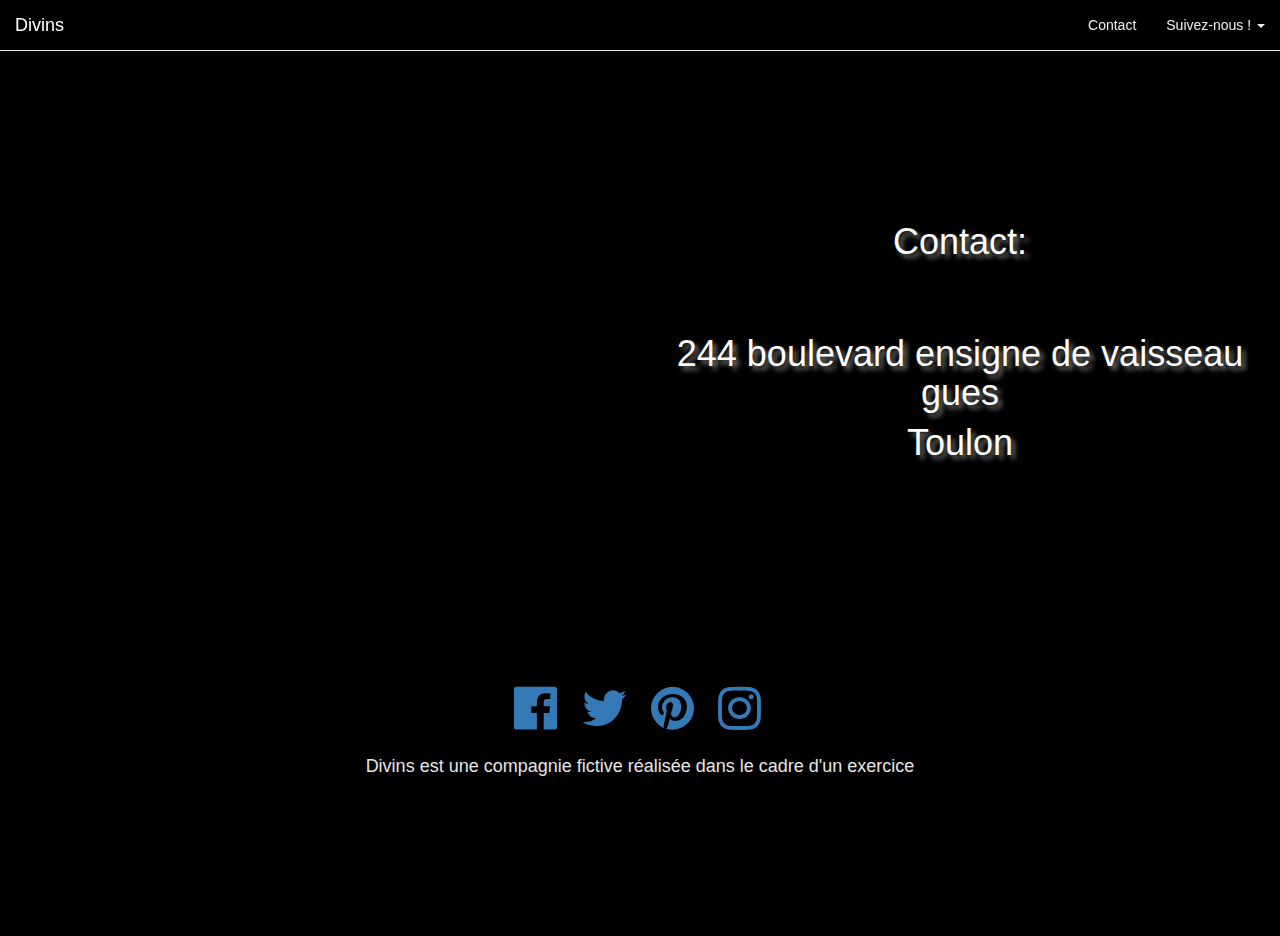
<file: Contact.html>
<!DOCTYPE html>
<html>
  <head>
    <meta charset="utf-8">
    <meta http-equiv="X-UA-Compatible" content="IE=edge">
    <meta name="viewport" content="width=device-width, initial-scale=1">

    <title> Divins </title>

    <link rel="stylesheet" href="https://maxcdn.bootstrapcdn.com/bootstrap/3.2.0/css/bootstrap.min.css">
    <link rel="stylesheet" href="https://maxcdn.bootstrapcdn.com/font-awesome/4.6.3/css/font-awesome.min.css">
    <link rel="stylesheet" type="text/css" href="style.css">

    
  </head>
  <body>

      <nav class="navbar navbar-default navbar-fixed-top navbar-transparent" role="navigation">
      <div class="container-fluid">
        <!-- Brand and toggle get grouped for better mobile display -->
        <div class="navbar-header">
          <button type="button" class="navbar-toggle" data-toggle="collapse" data-target="#bs-example-navbar-collapse-1">
            <span class="sr-only">Menu</span>
            <span class="icon-bar"></span>
            <span class="icon-bar"></span>
            <span class="icon-bar"></span>
          </button>
          <a class="navbar-brand" href="HOme.html">
            Divins
          </a>
        </div>

        <!-- Collect the nav links, forms, and other content for toggling -->
        <div class="collapse navbar-collapse" id="bs-example-navbar-collapse-1">
          <!-- <ul class="nav navbar-nav">
            <li class="active"><a href="#">Link</a></li>
            <li><a href="#">Link</a></li>
          </ul> -->
          <ul class="nav navbar-nav navbar-right">
            <li> 
              <a href="Contact.html">Contact</a>
            </li>
            <li class="dropdown">
              <a href="Contact.html" class="dropdown-toggle" data-toggle="dropdown">Suivez-nous ! <span class="caret"></span></a>
             <ul class="dropdown-menu" role="menu">
                <li><a href="https://twitter.com/search?q=divins&src=typd"> <i class="fa fa-twitter-square"></i> Twitter</a></li>
                <li><a href="https://www.facebook.com/Divins-363908507280263/"> <i class="fa fa-facebook-square"></i> Facebook</a></li>
              </ul>
            </li>
          </ul>
        </div><!-- /.navbar-collapse -->
      </div><!-- /.container-fluid -->
    </nav>

    <div class="teaser">
     <div class="row"></div>
      <div class="col-xs-12 col-md-6">
      <div class="vertical-spacer2"></div>
      <iframe src="https://www.google.com/maps/embed?pb=!1m18!1m12!1m3!1d2912.4848794484355!2d5.978425550525857!3d43.11533927904103!2m3!1f0!2f0!3f0!3m2!1i1024!2i768!4f13.1!3m3!1m2!1s0x12c91be07fd8224f%3A0xfcb122a6809ac130!2s244+Boulevard+Enseigne+de+Vaisseau+Gu%C3%A9s%2C+83000+Toulon!5e0!3m2!1sfr!2sfr!4v1477573646114" width="600" height="450" frameborder="0" style="border:0" allowfullscreen></iframe>
      </div>
        <div class="col-xs-12 col-md-6">
        <div class="vertical-spacer"></div>
         <div class="Contact">
        <h1>Contact:
        <div class="vertical-spacer2"></div>
        244 boulevard ensigne de vaisseau gues</p>
        Toulon</h1>
         </div>
        <div class="vertical-spacer"></div> 
      </div>
     </div>
   </div>
    <div id="MyFooter">
      
         <ul class="list-inline">
          <li><a href="https://www.facebook.com/Divins-363908507280263/"><i class="fa  fa-facebook-official" aria-hidden="true"></i></a></li>
          <li><a href="https://twitter.com/search?q=divins&src=typd"><i class="fa fa-twitter" aria-hidden="true"></i></a></li>
          <li><a href="https://fr.pinterest.com/search/?q=divins"><i class="fa fa-pinterest" aria-hidden="true"></i></a></li>
          <li><a href="https://www.instagram.com"><i class="fa fa-instagram" aria-hidden="true"></i></a></li>
        </ul>
        <p>Divins est une compagnie fictive réalisée dans le cadre d'un exercice</p>
      </div>
    <script src="https://ajax.googleapis.com/ajax/libs/jquery/1.11.1/jquery.min.js"></script>
    <script src="https://maxcdn.bootstrapcdn.com/bootstrap/3.2.0/js/bootstrap.min.js"></script>
  </body>
</html>
</file>
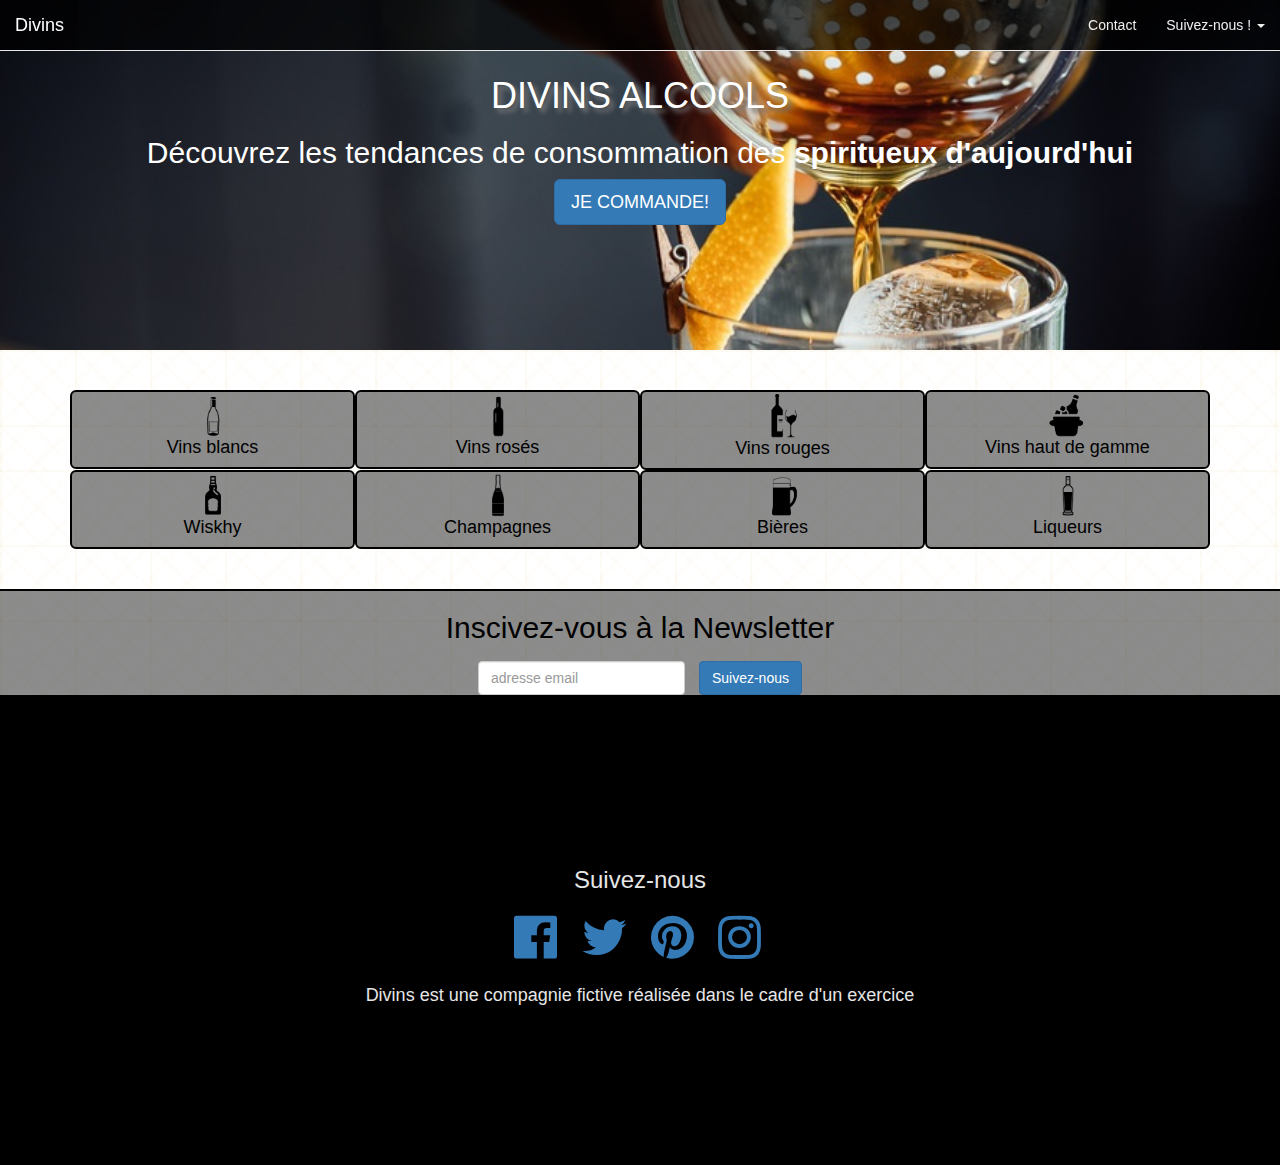
<file: HOme.html>
<!DOCTYPE html>
<html>
  <head>
    <meta charset="utf-8">
    <meta http-equiv="X-UA-Compatible" content="IE=edge">
    <meta name="viewport" content="width=device-width, initial-scale=1">

    <title> Divins - Déguster des spiritueux </title>

    <link rel="stylesheet" href="https://maxcdn.bootstrapcdn.com/bootstrap/3.2.0/css/bootstrap.min.css">
    <link rel="stylesheet" href="https://maxcdn.bootstrapcdn.com/font-awesome/4.6.3/css/font-awesome.min.css">
    <link rel="stylesheet" type="text/css" href="style.css">

    
  </head>
  <body>

      <nav class="navbar navbar-default navbar-fixed-top navbar-transparent" role="navigation">
      <div class="container-fluid">
        <!-- Brand and toggle get grouped for better mobile display -->
        <div class="navbar-header">
          <button type="button" class="navbar-toggle" data-toggle="collapse" data-target="#bs-example-navbar-collapse-1">
            <span class="sr-only">Menu</span>
            <span class="icon-bar"></span>
            <span class="icon-bar"></span>
            <span class="icon-bar"></span>
          </button>
          <a class="navbar-brand" href="HOme.html">
            Divins
          </a>
        </div>

        <!-- Collect the nav links, forms, and other content for toggling -->
        <div class="collapse navbar-collapse" id="bs-example-navbar-collapse-1">
          <!-- <ul class="nav navbar-nav">
            <li class="active"><a href="#">Link</a></li>
            <li><a href="#">Link</a></li>
          </ul> -->
          <ul class="nav navbar-nav navbar-right">
            <li> 
              <a href="Contact.html">Contact</a>
            </li>
            <li class="dropdown">
              <a href="Contact.html" class="dropdown-toggle" data-toggle="dropdown">Suivez-nous ! <span class="caret"></span></a>
              <ul class="dropdown-menu" role="menu">
                <li><a href="https://twitter.com/search?q=divins&src=typd"> <i class="fa fa-twitter-square"></i> Twitter</a></li>
                <li><a href="https://www.facebook.com/Divins-363908507280263/"> <i class="fa fa-facebook-square"></i> Facebook</a></li>
              </ul>
            </li>
          </ul>
        </div><!-- /.navbar-collapse -->
      </div><!-- /.container-fluid -->
    </nav>

    <div id="Wrapper">
    <div class="vertical-spacer"></div>
      <h1>DIVINS ALCOOLS</h1>
      <h2>Découvrez les tendances de consommation des <strong>spiritueux d'aujourd'hui</strong></h2>
        <button type="button" class="btn btn-primary btn-lg" data-toggle="modal" data-target="#myModal">
        JE COMMANDE!
      </button>
      <div class="modal fade" id="myModal" tabindex="-1" role="dialog" aria-labelledby="myModalLabel">
        <div class="modal-dialog" role="document">
          <div class="modal-content">
            <div class="modal-header">
              <button type="button" class="close" data-dismiss="modal" aria-label="Close"><span aria-hidden="true">&times;</span></button>
              <h4 class="modal-title" id="myModalLabel">Modal title</h4>
            </div>
            <div class="modal-body">
              <div id="wufoo-m4du4k2092u1yw">
            
            Fill out my <a href="https://axel8305.wufoo.com/forms/m4du4k2092u1yw">online form</a>.
            </div>
            <div id="wuf-adv" style="font-family:inherit;font-size: small;color:#a7a7a7;text-align:center;display:block;">Use <a href="http://www.wufoo.com/partners/">Wufoo integrations</a> and get your data to your favorite apps.</div>
            <script type="text/javascript">var m4du4k2092u1yw;(function(d, t) {
            var s = d.createElement(t), options = {
            'userName':'axel8305',
            'formHash':'m4du4k2092u1yw',
            'autoResize':true,
            'height':'645',
            'async':true,
            'host':'wufoo.com',
            'header':'show',
            'ssl':true};
            s.src = ('https:' == d.location.protocol ? 'https://' : 'http://') + 'www.wufoo.com/scripts/embed/form.js';
            s.onload = s.onreadystatechange = function() {
            var rs = this.readyState; if (rs) if (rs != 'complete') if (rs != 'loaded') return;
            try { m4du4k2092u1yw = new WufooForm();m4du4k2092u1yw.initialize(options);m4du4k2092u1yw.display(); } catch (e) {}};
            var scr = d.getElementsByTagName(t)[0], par = scr.parentNode; par.insertBefore(s, scr);
            })(document, 'script');</script>

            </div>
            <div class="modal-footer">
              <button type="button" class="btn btn-default" data-dismiss="modal">Close</button>
              <button type="button" class="btn btn-primary">Save changes</button>
            </div>
          </div>
        </div>
      </div>

    </div>
      
      <div class="teaser">
        <div class="row"> 
          <div class="vertical-spacer"></div>
           <div class="container">
            
              <div class="col-xs-12 col-sm-6 col-md-3">
                  <img src="image/whitewine.png" width="50px">
                  <p>Vins blancs</p>
              </div> 
            <div class="col-xs-12 col-sm-6 col-md-3">
                <img src="image/rosewine.png" width="50px">
                <p>Vins rosés</p>
            </div>
              <div class="col-xs-12 col-sm-6 col-md-3">
                  <img src="image/redwine.png" width="50px">
                  <p>Vins rouges</p>
              </div>    
            <div class="col-xs-12 col-sm-6 col-md-3">
               <img src="image/goodwine.png" width="50px">
                <p>Vins haut de gamme</p>   
            </div>
          </div>
        </div> 
        <div class="teaser">
        <div class="row"> 
           <div class="container">
              <div class="col-xs-12 col-sm-6 col-md-3">
                  <img src="image/whisky.png" width="50px">
                  <p>Wiskhy</p>
              </div> 
            <div class="col-xs-12 col-sm-6 col-md-3">
               <img src="image/champagne.png" width="50px">  
                <p>Champagnes</p>
            </div>    
              <div class="col-xs-12 col-sm-6 col-md-3">
                  <img src="image/beer.png" width="50px">
                  <p>Bières</p>
              </div>    
            <div class="col-xs-12 col-sm-6 col-md-3">
                <img src="image/liquor.png" width="50px">
                <p>Liqueurs</p>
            </div>
            

           </div>
          <div class="vertical-spacer"></div>
             <div class="col-xs-12 text-center">
                   <!-- Begin MailChimp Signup Form -->
                    <h2>Inscivez-vous à la Newsletter</h2>
                      <div id="mc_embed_signup">
                        <form action="http://com.us14.list-manage2.com/subscribe?u=5c17a75d2a77059bed8c56e08&id=5d6b82e56f" method="post" id="mc-embedded-subscrite-form" name="mc-embedded-subscrite-form" class="valisate form-inline" target="_blank"  novalidate>
                          <input type="email" value name="EMAIL" class="email form-control" id="mce-EMAIL" placeholder="adresse email" required>
                          <input type="submit" value="Suivez-nous" name="subscribe" id="mc-embedded-subscribe" class="btn btn-primary">
                        </form>
                      </div>
        </div> 
      </div> 
     </div>
 

      <div id="MyFooter">
        <h3>Suivez-nous</h3>
          <ul class="list-inline">
          <li><a href="https://www.facebook.com/Divins-363908507280263/"><i class="fa  fa-facebook-official" aria-hidden="true"></i></a></li>
          <li><a href="https://twitter.com/search?q=divins&src=typd"><i class="fa fa-twitter" aria-hidden="true"></i></a></li>
          <li><a href="https://fr.pinterest.com/search/?q=divins"><i class="fa fa-pinterest" aria-hidden="true"></i></a></li>
          <li><a href="https://www.instagram.com"><i class="fa fa-instagram" aria-hidden="true"></i></a></li>
        </ul>
        <p>Divins est une compagnie fictive réalisée dans le cadre d'un exercice</p>
      </div>
    <script src="https://ajax.googleapis.com/ajax/libs/jquery/1.11.1/jquery.min.js"></script>
    <script src="https://maxcdn.bootstrapcdn.com/bootstrap/3.2.0/js/bootstrap.min.js"></script>
  </body>
</html>
</file>
<file: style.css>
body{

	color: rgb(0,0,0);
	background-color: rgb(123,63,87);
	text-align: center;
}

p {
	font-size: 18px;
	line-height: 20px;
}

h1 {
  text-shadow: 4px 4px 5px #777;
  color: white;
}

.teaser {
	font-family: font-family: 'Sans PT', sans-serif;
	background-color: #D6CBC7;
	background-image: url('image/grille.png');
	font-size: 10px;

}
.contact {
font-family: font-family: 'Sans PT', sans-serif;
	background-color: white;
	font-size: 10px;
}

#MyFooter {
	color: rgb(230,230,230);
	background-color: black;
	padding-top: 3em;
	padding-bottom: 3em;
	font-size: 50px;
}

#MyFooter a:hover {
	color: purple;
	font-size: 60px;
}

[class*="col-"], teaser {
  background-color: rgba(0, 0, 0, 0.45);
  border: 2px solid black;
  border-radius: 6px;
  line-height: 40px;
  text-align: center;
  font-size: 50px;
}

#Wrapper {
	background-image: url(image/home.jpeg);
	height: 350px;
	background-size: cover;
	padding-top: 50px
	text-align: center;
	color: white;
	text-shadow: O O 20px rgba(0, 0, 0, .8);
}

.container {
  padding-right: 15px;
  padding-left: 15px;
  margin-right: auto;
  margin-left: auto;
}

.row {
  margin-right: -15px;
  margin-left: -15px;
}

.vertical-spacer {
	height: 4em
}

.vertical-spacer2 {
	height: 2em
}

.navbar-transparent {
  background-color: rgba(0, 0, 0, 0.7);
}

.navbar-transparent .navbar-brand,
.navbar-transparent .navbar-nav > li > a {
  color: #eeeeee;
}

.navbar-transparent .navbar-brand:hover,
.navbar-transparent .navbar-brand:active,
.navbar-transparent .navbar-brand:focus,
.navbar-transparent .navbar-nav > li > a:hover,
.navbar-transparent .navbar-nav > li > a:active,
.navbar-transparent .navbar-nav > li > a:focus,
.navbar-transparent .navbar-nav > .open > a,
.navbar-transparent .navbar-nav > .open > a:hover,
.navbar-transparent .navbar-nav > .open > a:focus {
  color: white;
  background-color: rgba(0, 0, 0, 0.3);
}
</file>
